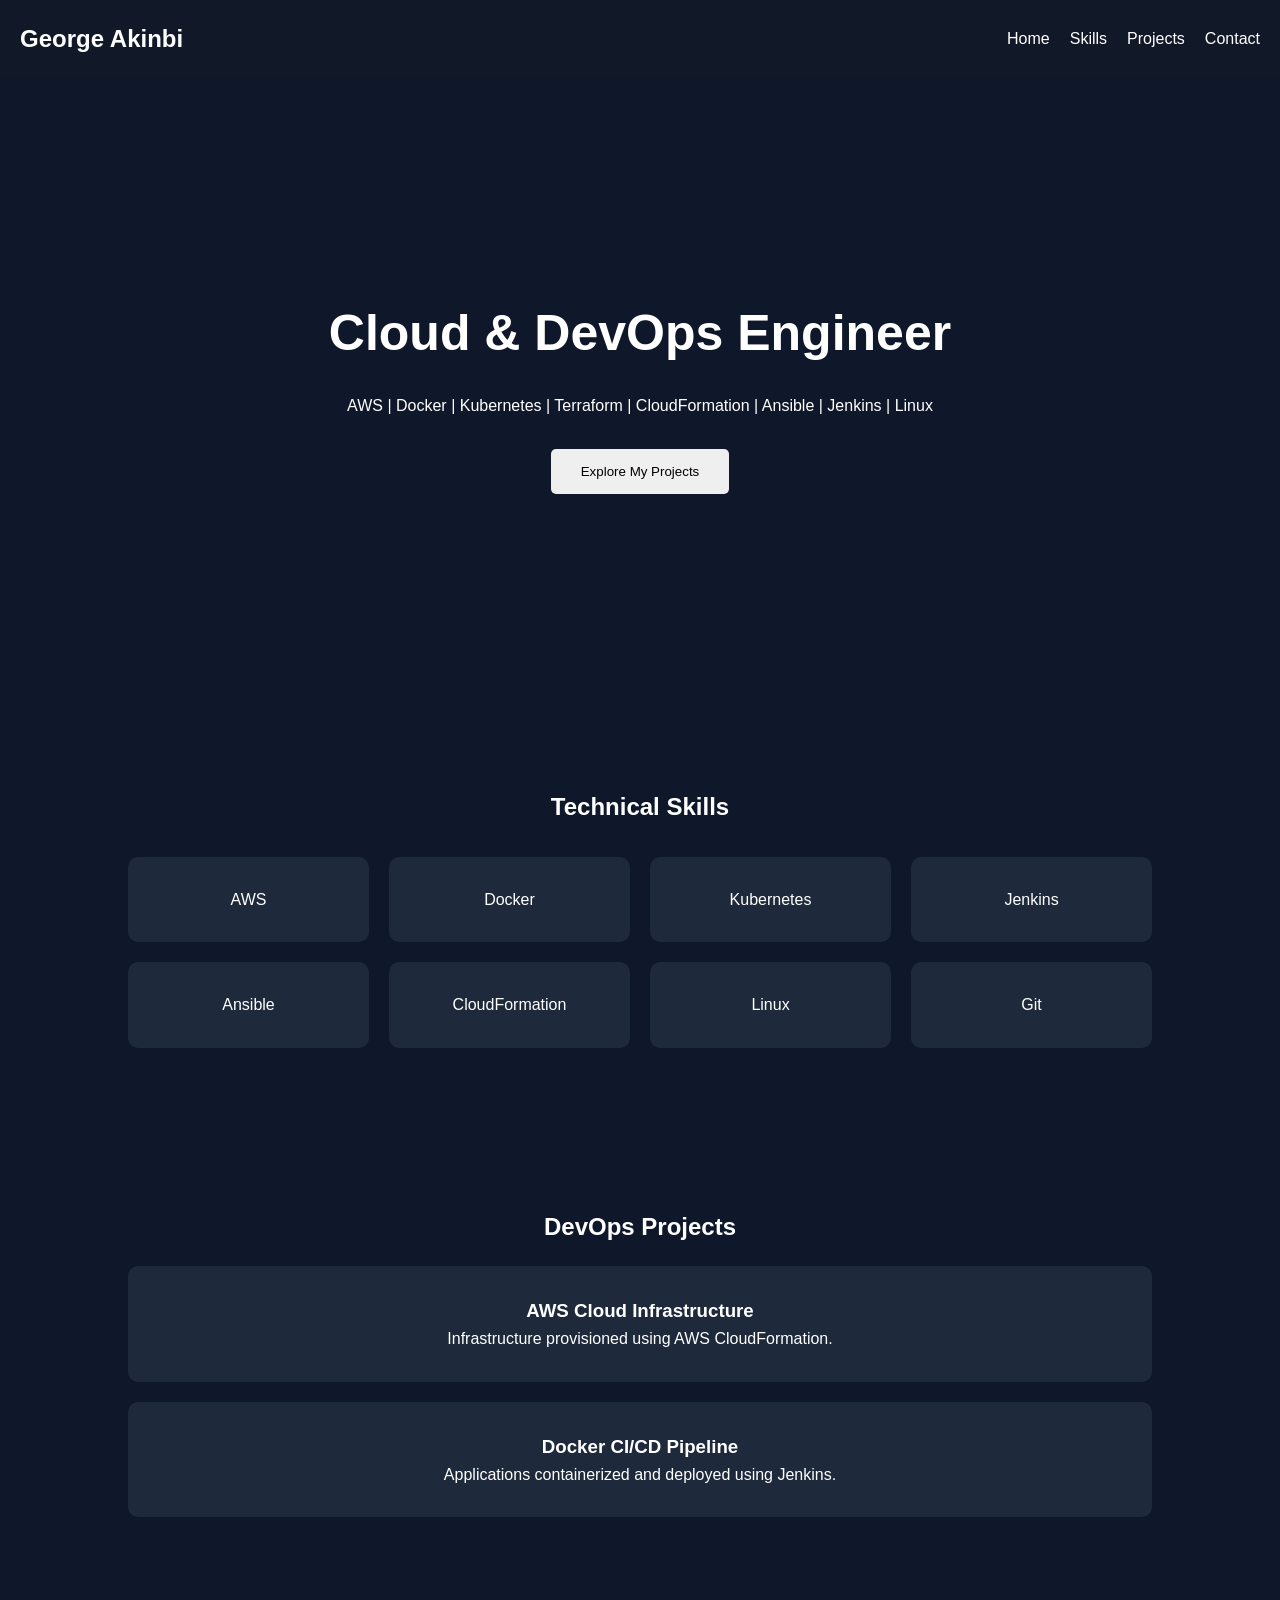
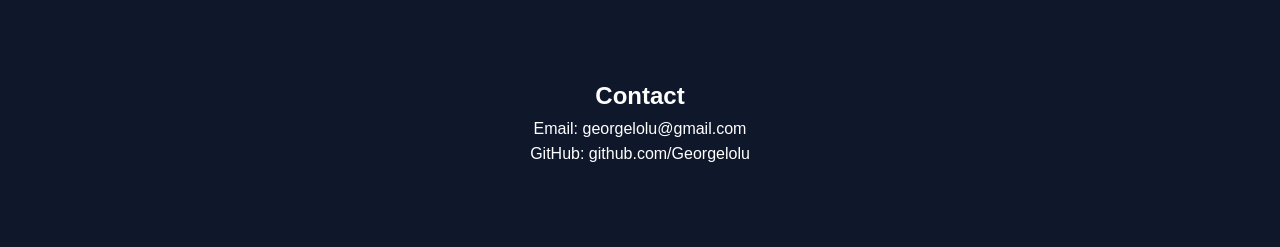
<file: portfolio-app/index.html>
<!DOCTYPE html>
<html lang="en">

<head>
    <meta charset="UTF-8">

    <meta name="viewport"
          content="width=device-width, initial-scale=1.0">

    <title>George Akinbi | Cloud & DevOps Engineer</title>

    <link rel="stylesheet" href="style.css">
</head>

<body>

<header>
    <nav>
        <h2>George Akinbi</h2>

        <ul>
            <li><a href="#home">Home</a></li>
            <li><a href="#skills">Skills</a></li>
            <li><a href="#projects">Projects</a></li>
            <li><a href="#contact">Contact</a></li>
        </ul>
    </nav>
</header>

<section id="home">

    <h1>Cloud & DevOps Engineer</h1>

    <p>
        AWS | Docker | Kubernetes | Terraform | CloudFormation |
        Ansible | Jenkins | Linux
    </p>

    <button onclick="showMessage()">
        Explore My Projects
    </button>

</section>

<section id="skills">

    <h2>Technical Skills</h2>

    <div class="skills">

        <div>AWS</div>
        <div>Docker</div>
        <div>Kubernetes</div>
        <div>Jenkins</div>
        <div>Ansible</div>
        <div>CloudFormation</div>
        <div>Linux</div>
        <div>Git</div>

    </div>

</section>

<section id="projects">

    <h2>DevOps Projects</h2>

    <div class="project">

        <h3>AWS Cloud Infrastructure</h3>

        <p>
            Infrastructure provisioned using AWS CloudFormation.
        </p>

    </div>

    <div class="project">

        <h3>Docker CI/CD Pipeline</h3>

        <p>
            Applications containerized and deployed using Jenkins.
        </p>

    </div>

</section>

<section id="contact">

    <h2>Contact</h2>

    <p>Email: georgelolu@gmail.com</p>

    <p>GitHub: github.com/Georgelolu</p>

</section>

<script src="script.js"></script>

</body>

</html>
</file>
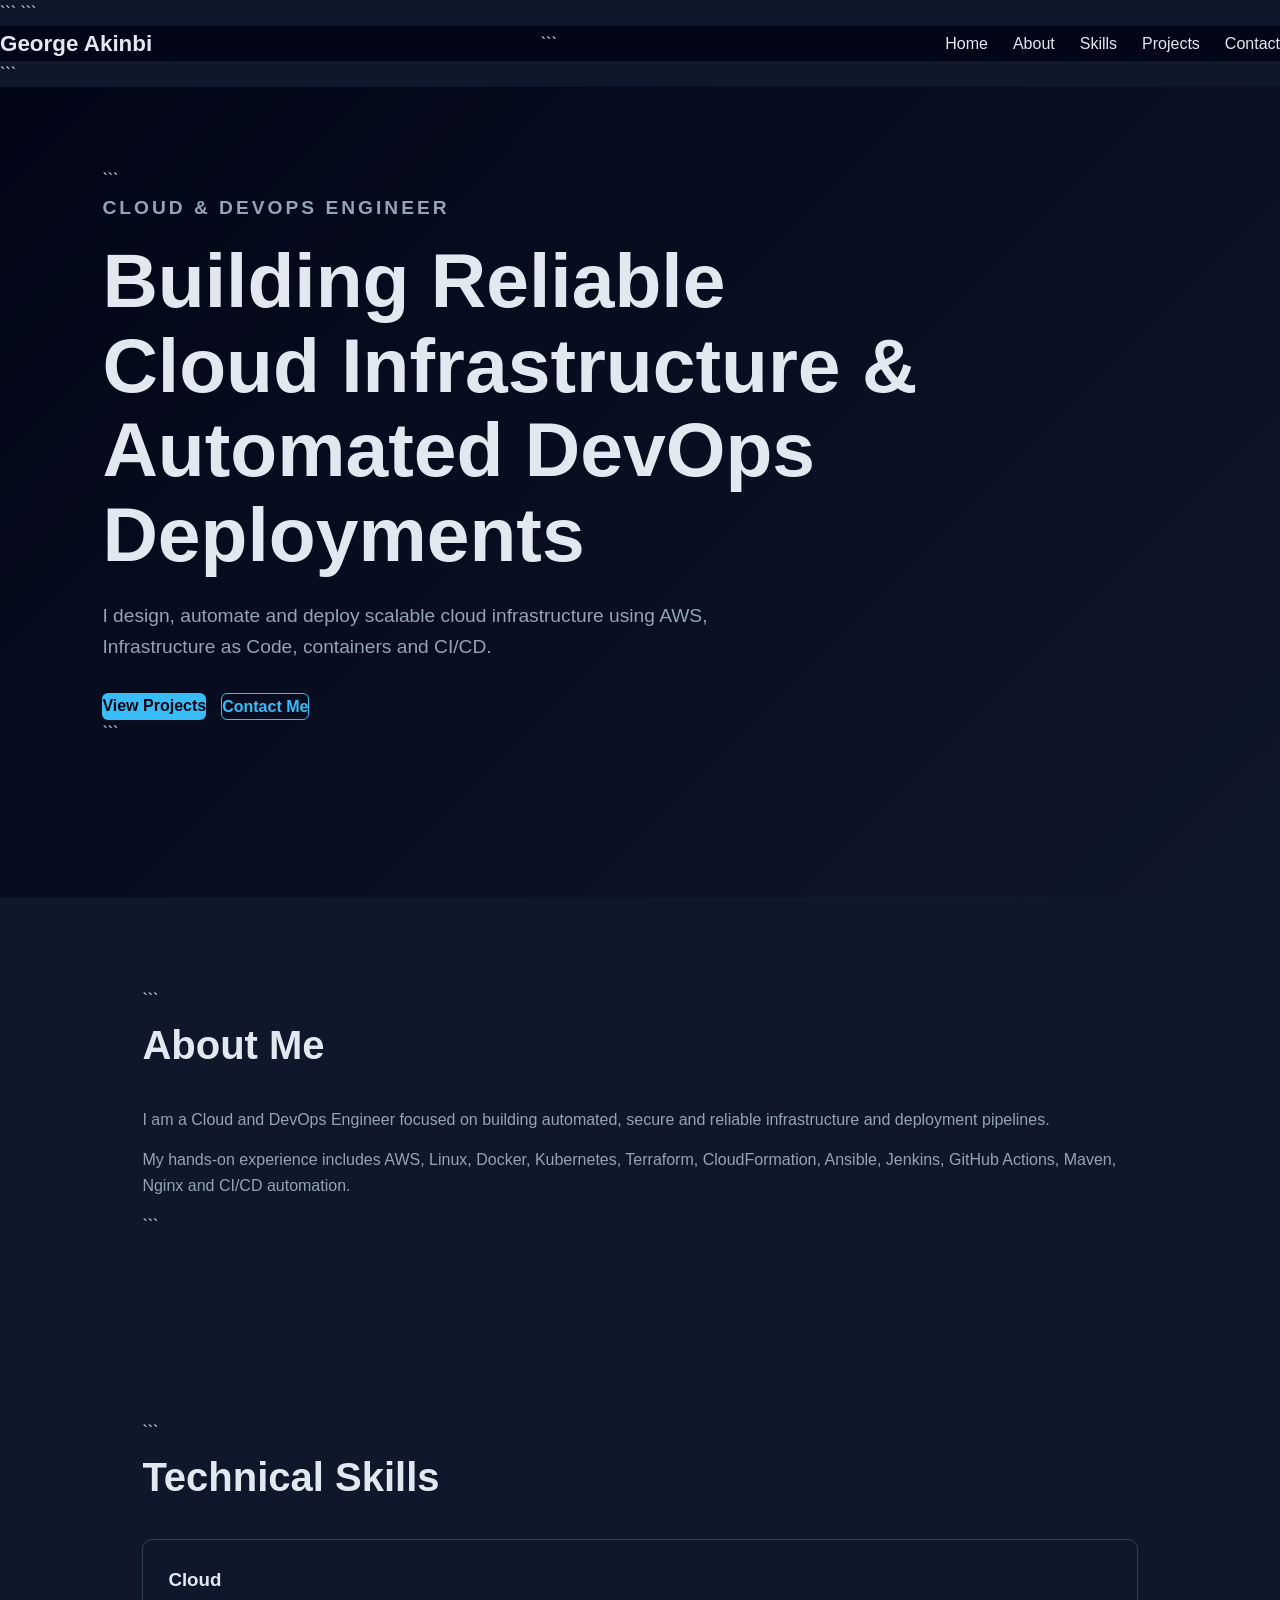
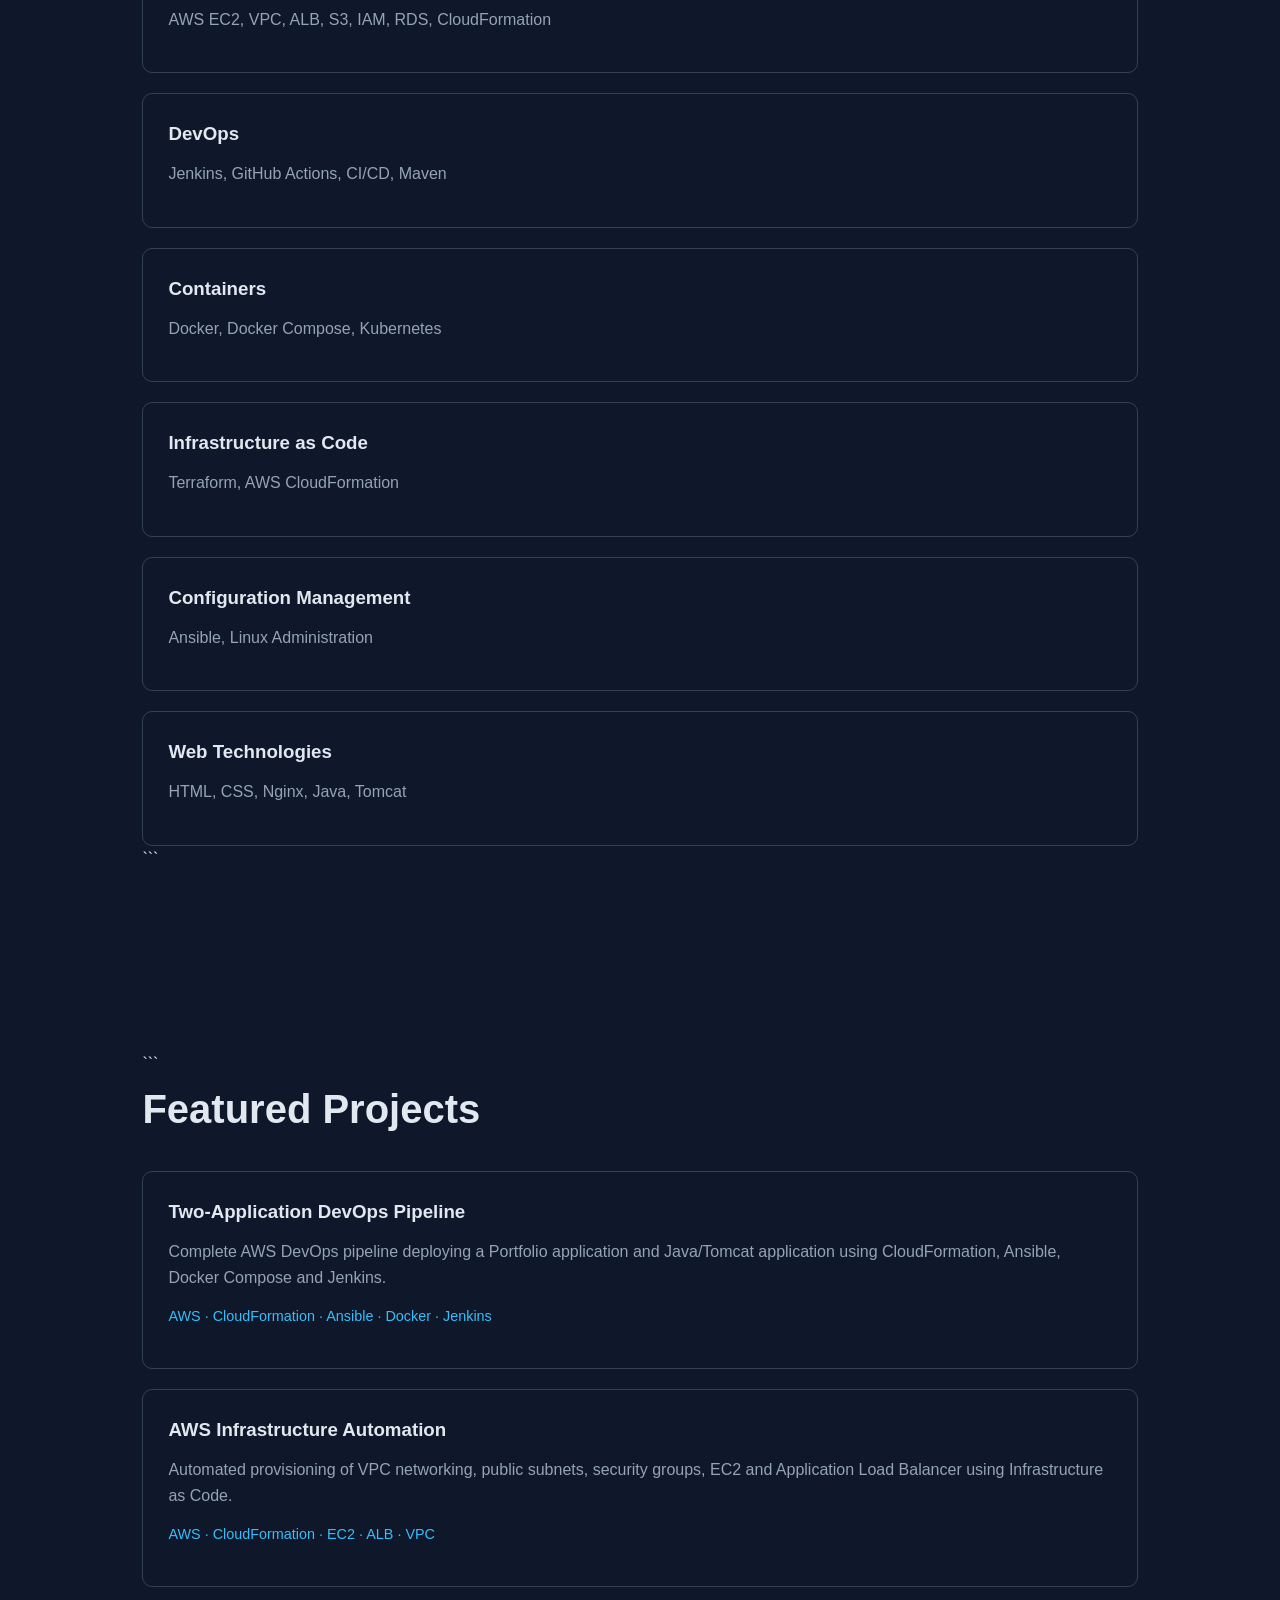
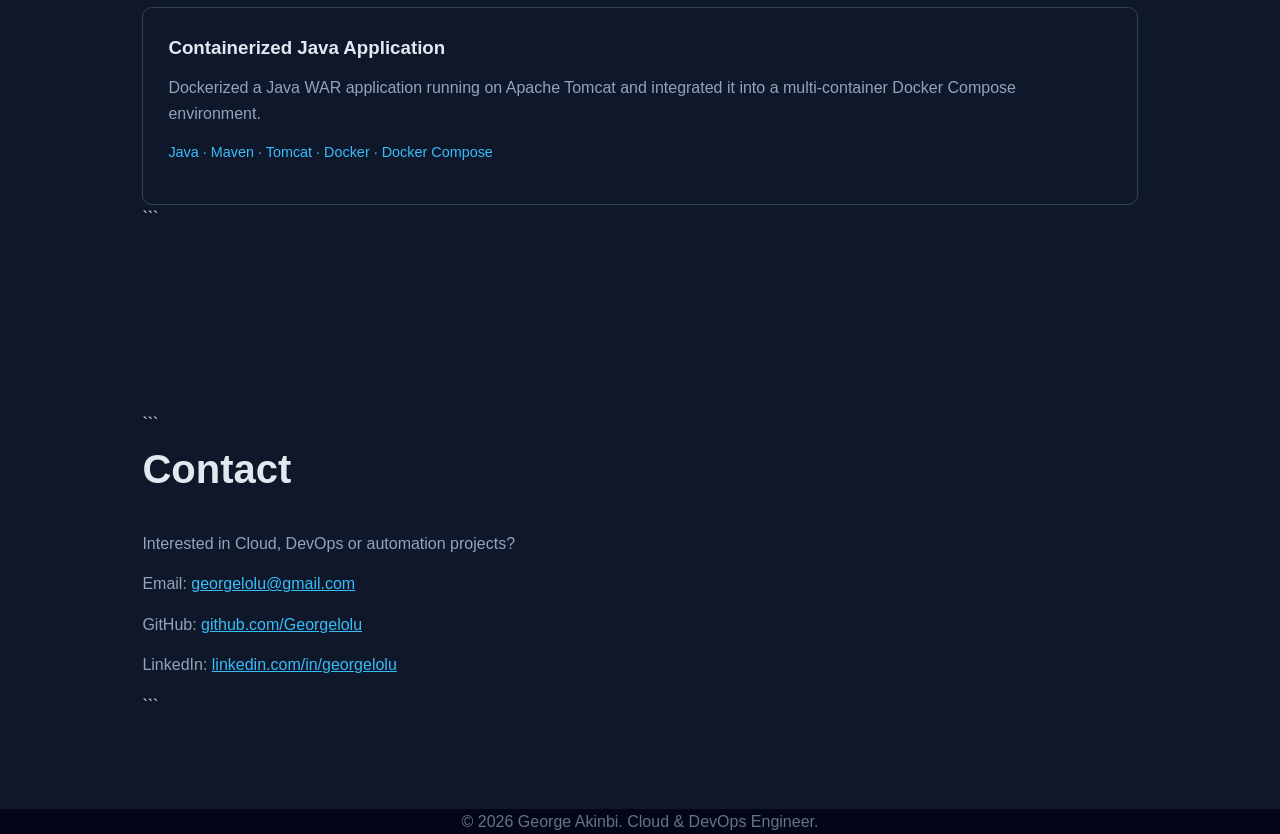
<file: portfolio/index.html>
<!DOCTYPE html>

<html lang="en">
<head>
    <meta charset="UTF-8">
    <meta name="viewport" content="width=device-width, initial-scale=1.0">

```
<title>George Akinbi | Cloud & DevOps Engineer</title>

<meta name="description"
      content="Cloud and DevOps Engineer portfolio showcasing AWS, Docker, Kubernetes, Terraform, CloudFormation, Ansible, Jenkins and CI/CD projects.">

<link rel="stylesheet" href="css/style.css">
```

</head>

<body>

<header>
    <nav class="navbar">
        <div class="logo">George Akinbi</div>

```
    <ul class="nav-links">
        <li><a href="#home">Home</a></li>
        <li><a href="#about">About</a></li>
        <li><a href="#skills">Skills</a></li>
        <li><a href="#projects">Projects</a></li>
        <li><a href="#contact">Contact</a></li>
    </ul>
</nav>
```

</header>

<main>

<section id="home" class="hero">
    <div class="hero-content">

```
    <p class="subtitle">CLOUD & DEVOPS ENGINEER</p>

    <h1>Building Reliable Cloud Infrastructure & Automated DevOps Deployments</h1>

    <p>
        I design, automate and deploy scalable cloud infrastructure
        using AWS, Infrastructure as Code, containers and CI/CD.
    </p>

    <div class="buttons">
        <a href="#projects" class="btn">View Projects</a>
        <a href="#contact" class="btn secondary">Contact Me</a>
    </div>

</div>
```

</section>

<section id="about" class="section">

```
<h2>About Me</h2>

<p>
    I am a Cloud and DevOps Engineer focused on building automated,
    secure and reliable infrastructure and deployment pipelines.
</p>

<p>
    My hands-on experience includes AWS, Linux, Docker, Kubernetes,
    Terraform, CloudFormation, Ansible, Jenkins, GitHub Actions,
    Maven, Nginx and CI/CD automation.
</p>
```

</section>

<section id="skills" class="section">

```
<h2>Technical Skills</h2>

<div class="skills-grid">

    <div class="skill-card">
        <h3>Cloud</h3>
        <p>AWS EC2, VPC, ALB, S3, IAM, RDS, CloudFormation</p>
    </div>

    <div class="skill-card">
        <h3>DevOps</h3>
        <p>Jenkins, GitHub Actions, CI/CD, Maven</p>
    </div>

    <div class="skill-card">
        <h3>Containers</h3>
        <p>Docker, Docker Compose, Kubernetes</p>
    </div>

    <div class="skill-card">
        <h3>Infrastructure as Code</h3>
        <p>Terraform, AWS CloudFormation</p>
    </div>

    <div class="skill-card">
        <h3>Configuration Management</h3>
        <p>Ansible, Linux Administration</p>
    </div>

    <div class="skill-card">
        <h3>Web Technologies</h3>
        <p>HTML, CSS, Nginx, Java, Tomcat</p>
    </div>

</div>
```

</section>

<section id="projects" class="section">

```
<h2>Featured Projects</h2>

<div class="projects-grid">

    <article class="project-card">

        <h3>Two-Application DevOps Pipeline</h3>

        <p>
            Complete AWS DevOps pipeline deploying a Portfolio application
            and Java/Tomcat application using CloudFormation, Ansible,
            Docker Compose and Jenkins.
        </p>

        <p class="tech">
            AWS · CloudFormation · Ansible · Docker · Jenkins
        </p>

    </article>

    <article class="project-card">

        <h3>AWS Infrastructure Automation</h3>

        <p>
            Automated provisioning of VPC networking, public subnets,
            security groups, EC2 and Application Load Balancer using
            Infrastructure as Code.
        </p>

        <p class="tech">
            AWS · CloudFormation · EC2 · ALB · VPC
        </p>

    </article>

    <article class="project-card">

        <h3>Containerized Java Application</h3>

        <p>
            Dockerized a Java WAR application running on Apache Tomcat
            and integrated it into a multi-container Docker Compose
            environment.
        </p>

        <p class="tech">
            Java · Maven · Tomcat · Docker · Docker Compose
        </p>

    </article>

</div>
```

</section>

<section id="contact" class="section contact">

```
<h2>Contact</h2>

<p>
    Interested in Cloud, DevOps or automation projects?
</p>

<p>
    Email:
    <a href="mailto:georgelolu@gmail.com">
        georgelolu@gmail.com
    </a>
</p>

<p>
    GitHub:
    <a href="https://github.com/Georgelolu" target="_blank">
        github.com/Georgelolu
    </a>
</p>

<p>
    LinkedIn:
    <a href="https://linkedin.com/in/georgelolu" target="_blank">
        linkedin.com/in/georgelolu
    </a>
</p>
```

</section>

</main>

<footer>
    <p>
        © 2026 George Akinbi. Cloud & DevOps Engineer.
    </p>
</footer>

</body>
</html>
</file>
<file: portfolio-app/style.css>
* {
    margin: 0;
    padding: 0;
    box-sizing: border-box;
}

body {
    font-family: Arial, sans-serif;
    line-height: 1.6;
    background: #0f172a;
    color: white;
}

header {
    background: #111827;
    padding: 20px;
}

nav {
    display: flex;
    justify-content: space-between;
    align-items: center;
}

nav ul {
    display: flex;
    list-style: none;
    gap: 20px;
}

nav a {
    color: white;
    text-decoration: none;
}

section {
    padding: 80px 10%;
    text-align: center;
}

#home {
    min-height: 70vh;
    display: flex;
    flex-direction: column;
    justify-content: center;
    align-items: center;
}

h1 {
    font-size: 50px;
    margin-bottom: 20px;
}

button {
    margin-top: 30px;
    padding: 15px 30px;
    border: none;
    border-radius: 5px;
    cursor: pointer;
}

.skills {
    display: grid;
    grid-template-columns: repeat(4, 1fr);
    gap: 20px;
    margin-top: 30px;
}

.skills div,
.project {
    background: #1e293b;
    padding: 30px;
    border-radius: 10px;
}

.project {
    margin-top: 20px;
}

@media(max-width: 768px) {

    nav {
        flex-direction: column;
    }

    nav ul {
        margin-top: 15px;
        flex-wrap: wrap;
        justify-content: center;
    }

    h1 {
        font-size: 35px;
    }

    .skills {
        grid-template-columns: 1fr 1fr;
    }
}
</file>
<file: portfolio/css/style.css>
* {
  margin: 0;
  padding: 0;
  box-sizing: border-box;
  }

html {
scroll-behavior: smooth;
}

body {
font-family: Arial, Helvetica, sans-serif;
line-height: 1.6;
background: #0f172a;
color: #e2e8f0;
}

.navbar {
display: flex;
justify-content: space-between;
align-items: center;

```
padding: 20px 8%;

background: #020617;

position: sticky;
top: 0;

z-index: 1000;
```

}

.logo {
font-size: 1.4rem;
font-weight: bold;
}

.nav-links {
display: flex;
list-style: none;
gap: 25px;
}

.nav-links a {
color: #e2e8f0;
text-decoration: none;
}

.nav-links a:hover {
color: #38bdf8;
}

.hero {
min-height: 90vh;

```
display: flex;
align-items: center;

padding: 80px 8%;

background: linear-gradient(
    135deg,
    #020617,
    #0f172a
);
```

}

.hero-content {
max-width: 850px;
}

.subtitle {
color: #38bdf8;
font-weight: bold;
letter-spacing: 3px;
margin-bottom: 15px;
}

.hero h1 {
font-size: clamp(2.5rem, 6vw, 5rem);
line-height: 1.1;
margin-bottom: 25px;
}

.hero p {
font-size: 1.2rem;
color: #94a3b8;
max-width: 700px;
}

.buttons {
display: flex;
gap: 15px;
margin-top: 30px;
}

.btn {
display: inline-block;

```
padding: 12px 24px;

background: #38bdf8;
color: #020617;

text-decoration: none;

border-radius: 6px;

font-weight: bold;
```

}

.btn.secondary {
background: transparent;
color: #38bdf8;
border: 1px solid #38bdf8;
}

.section {
padding: 90px 8%;
max-width: 1200px;
margin: auto;
}

.section h2 {
font-size: 2.5rem;
margin-bottom: 30px;
}

.section p {
color: #94a3b8;
margin-bottom: 15px;
}

.skills-grid,
.projects-grid {
display: grid;

```
grid-template-columns:
    repeat(auto-fit, minmax(250px, 1fr));

gap: 20px;

margin-top: 30px;
```

}

.skill-card,
.project-card {
padding: 25px;

```
background: #1e293b;

border: 1px solid #334155;

border-radius: 10px;
```

}

.skill-card h3,
.project-card h3 {
margin-bottom: 12px;
}

.tech {
color: #38bdf8 !important;
font-size: 0.9rem;
}

.contact a {
color: #38bdf8;
}

footer {
text-align: center;

```
padding: 30px;

background: #020617;

color: #64748b;
```

}

@media (max-width: 768px) {

```
.navbar {
    flex-direction: column;
    gap: 15px;
}

.nav-links {
    flex-wrap: wrap;
    justify-content: center;
}

.hero {
    min-height: 80vh;
}

.hero h1 {
    font-size: 2.7rem;
}

.buttons {
    flex-direction: column;
    max-width: 200px;
}
```

}
</file>
